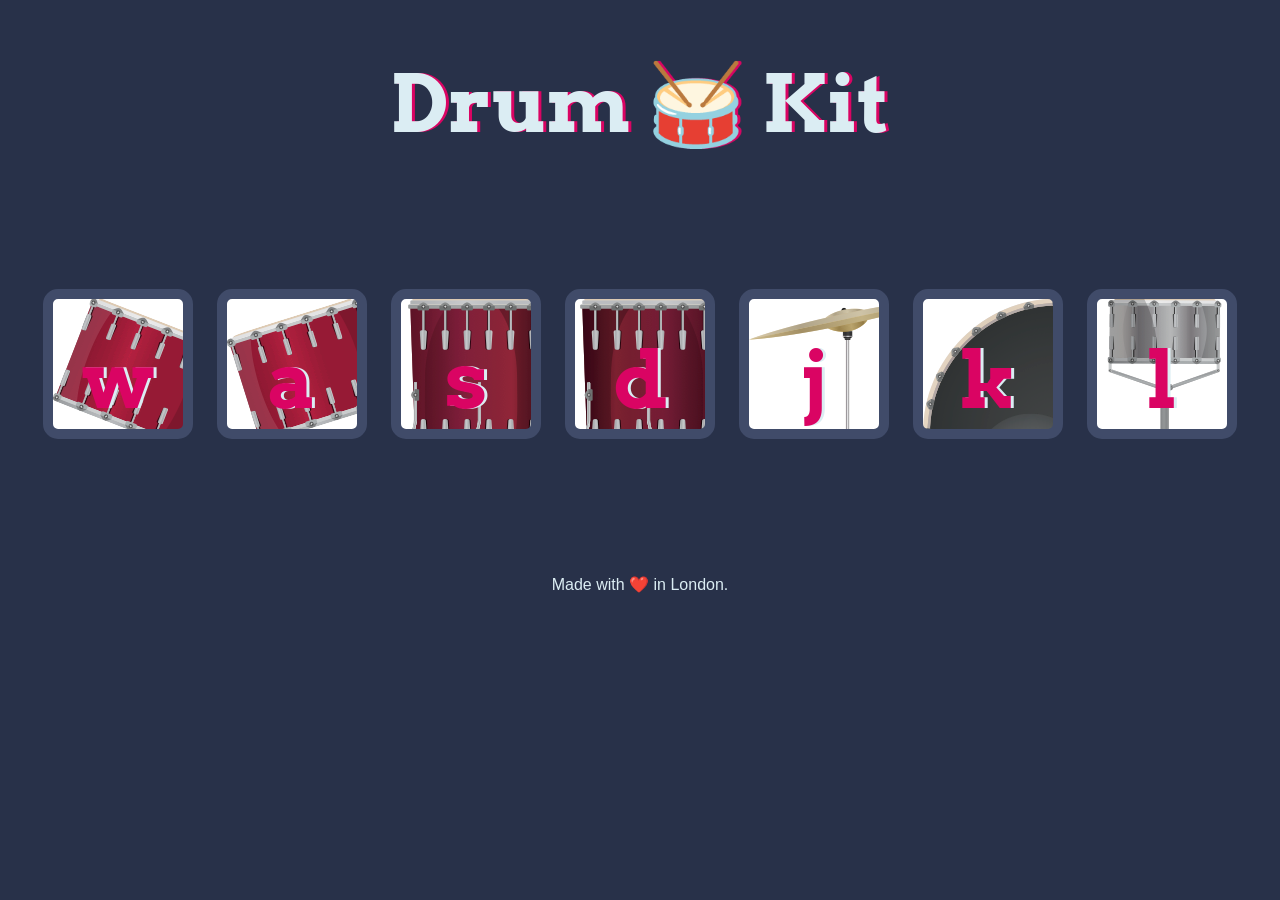
<file: A few practice projects/Drum Kit/index.html>
<!DOCTYPE html>
<html lang="en" dir="ltr">

<head>
  <meta charset="utf-8">
  <title>Drum Kit</title>
  <link rel="stylesheet" href="styles.css">
  <link href="https://fonts.googleapis.com/css?family=Arvo" rel="stylesheet">
</head>

<body>

  <h1 id="title">Drum 🥁 Kit</h1>
  <div class="set">
    <button class="w drum">w</button>
    <button class="a drum">a</button>
    <button class="s drum">s</button>
    <button class="d drum">d</button>
    <button class="j drum">j</button>
    <button class="k drum">k</button>
    <button class="l drum">l</button>
  </div>


  <footer>
    Made with ❤️ in London.
  </footer>
  <script src = "./index.js" charset="utf-8"></script>
</body>

</html>
</file>
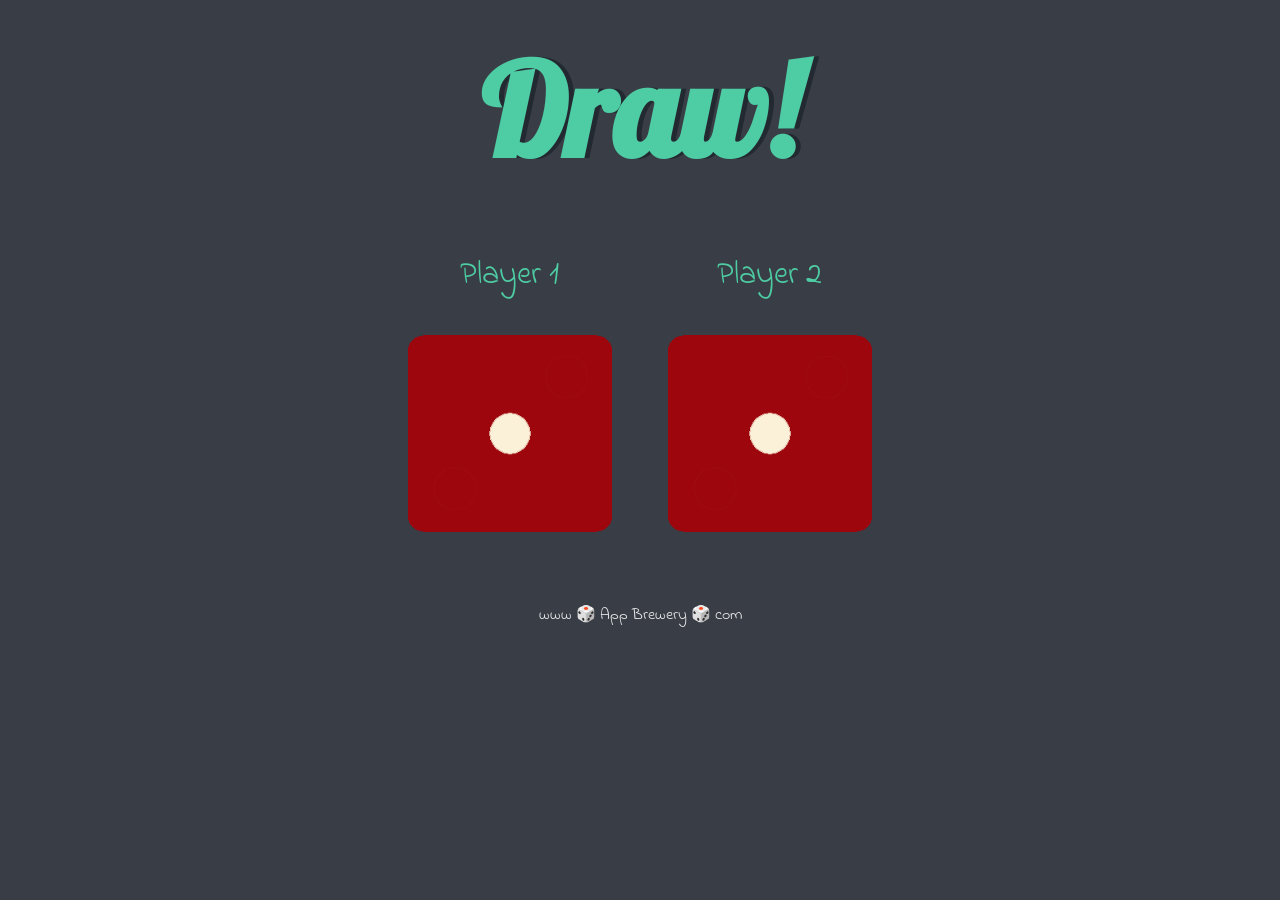
<file: A few practice projects/Dicee Game/dicee.html>
<!DOCTYPE html>
<html lang="en" dir="ltr">
  <head>
    <meta charset="utf-8">
    <title>Dicee</title>
    <link rel="stylesheet" href="styles.css">
    <link href="https://fonts.googleapis.com/css?family=Indie+Flower|Lobster" rel="stylesheet">

  </head>
  <body>

    <div class="container">
      <h1>Refresh Me</h1>

      <div class="dice">
        <p>Player 1</p>
        <img class="img1" src="./images/dice6.png">
      </div>

      <div class="dice">
        <p>Player 2</p>
        <img class="img2" src="./images/dice6.png">
      </div>

    </div>
    <script src ="./index.js" charset="utf-8"></script>


  </body>

  <footer>
    www 🎲 App Brewery 🎲 com
  </footer>
</html>
</file>
<file: A few practice projects/Drum Kit/styles.css>
body {
  text-align: center;
  background-color: #283149;
}

h1 {
  font-size: 5rem;
  color: #DBEDF3;
  font-family: "Arvo", cursive;
  text-shadow: 3px 0 #DA0463;

}

footer {
  color: #DBEDF3;
  font-family: sans-serif;
}

.w {
  background-image: url(./images/tom1.png);

}

.a {
  background-image: url(./images/tom2.png);

}

.s {
  background-image: url(./images/tom3.png);

}

.d {
  background-image: url(./images/tom4.png);

}

.j {
  background-image: url(./images/crash.png);

}

.k {
  background-image: url(./images/kick.png);

}

.l {
  background-image: url(./images/snare.png);

}

.set {
  margin: 10% auto;
}

.game-over {
  background-color: red;
  opacity: 0.8;
}

.pressed {
  box-shadow: 0 3px 4px 0 #DBEDF3;
  opacity: 0.5;
}

.red {
  color: red;
}

.drum {
  outline: none;
  border: 10px solid #404B69;
  font-size: 5rem;
  font-family: 'Arvo', cursive;
  line-height: 2;
  font-weight: 900;
  color: #DA0463;
  text-shadow: 3px 0 #DBEDF3;
  border-radius: 15px;
  display: inline-block;
  width: 150px;
  height: 150px;
  text-align: center;
  margin: 10px;
  background-color: white;
}

.white{
  color: white;
}
</file>
<file: A few practice projects/Dicee Game/styles.css>
.container {
  width: 70%;
  margin: auto;
  text-align: center;
}

.dice {
  text-align: center;
  display: inline-block;

}

body {
  background-color: #393E46;
}

h1 {
  margin: 30px;
  font-family: 'Lobster', cursive;
  text-shadow: 5px 0 #232931;
  font-size: 8rem;
  color: #4ECCA3;
}

p {
  font-size: 2rem;
  color: #4ECCA3;
  font-family: 'Indie Flower', cursive;
}

img {
  width: 80%;
}

footer {
  margin-top: 5%;
  color: #EEEEEE;
  text-align: center;
  font-family: 'Indie Flower', cursive;

}
</file>
